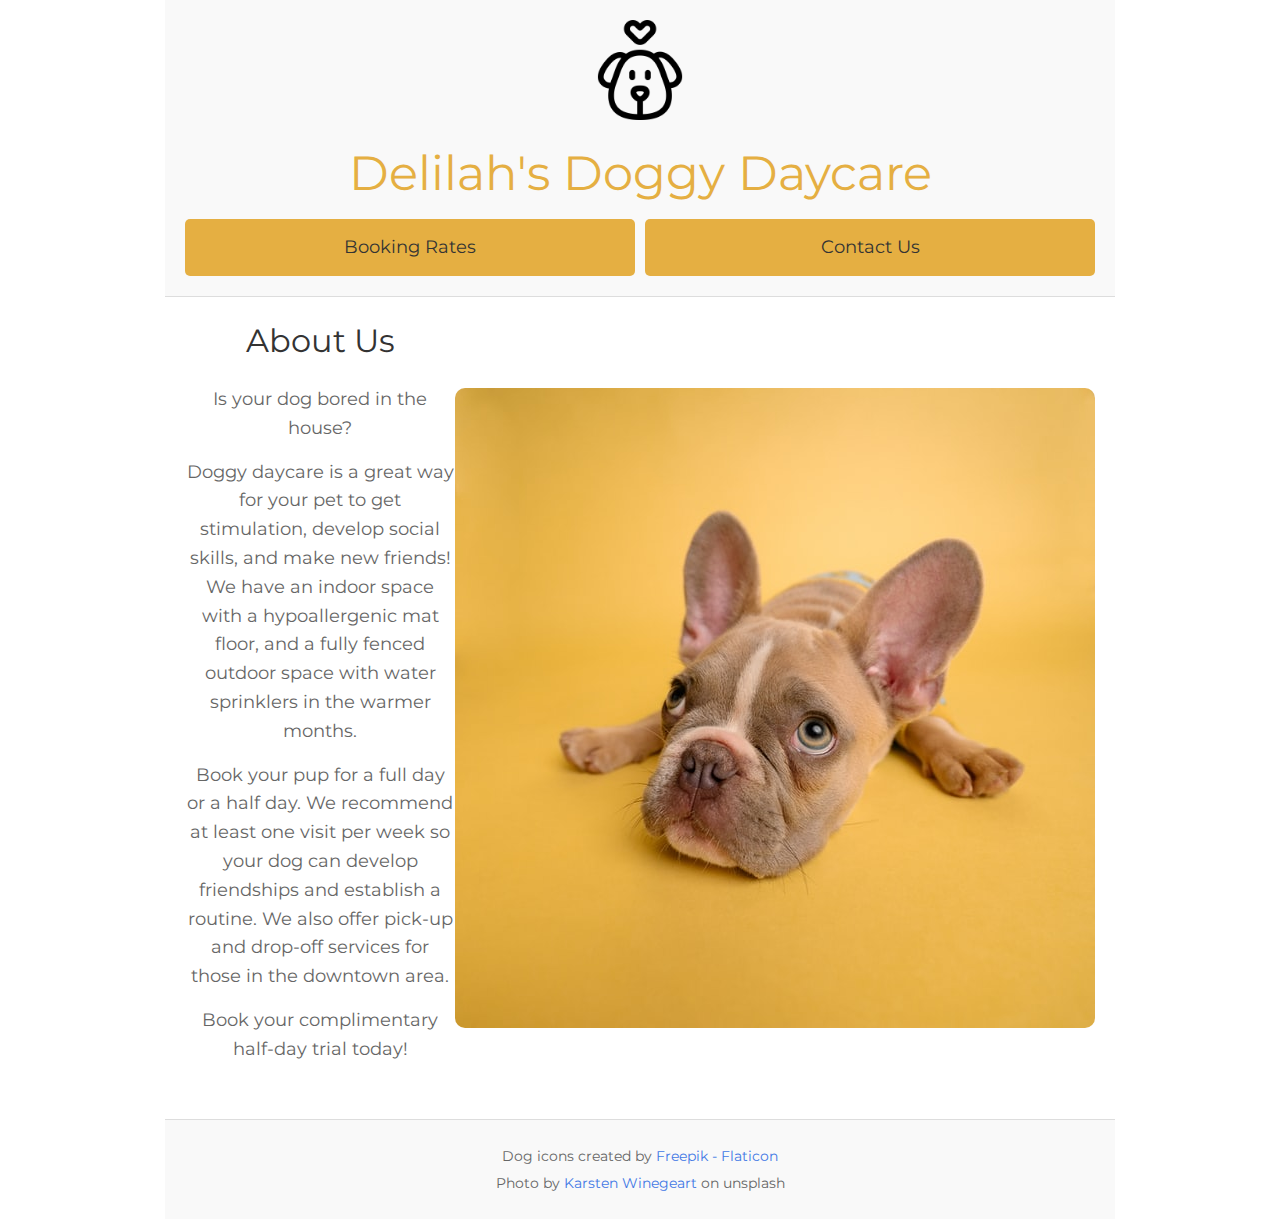
<file: index.html>
<!DOCTYPE html>
<html lang="en">

<head>
    <meta charset="UTF-8">
    <meta http-equiv="X-UA-Compatible" content="IE=edge">
    <meta name="viewport" content="width=device-width, initial-scale=1.0">
    <title>Delilah's Doggy Daycare - Home</title>
    <!-- style sheets -->
    <link rel="stylesheet" href="styles/reset.css">
    <link rel="stylesheet" href="styles/styles.css">
    <!-- fonts -->
    <link rel="preconnect" href="https://fonts.googleapis.com">
    <link rel="preconnect" href="https://fonts.gstatic.com" crossorigin>
    <link href="https://fonts.googleapis.com/css2?family=Montserrat:wght@200;400;600&display=swap" rel="stylesheet">
</head>

<body>
    <header>
        <a href="index.html">
            <img src="images/dog.png" alt="outline of a dog's face with heart above it">
        </a>
        <h1>Delilah's Doggy Daycare</h1>
        <div class="nav-buttons">
            <a href="pages/booking.html">Booking Rates</a>
            <a href="pages/contact.html">Contact Us</a>
        </div>
    </header>
    <main class="index">
        <div class="flex">
            <section class="about-us">
                <h2>About Us</h2>
                <p>Is your dog bored in the house?</p>
                <p>Doggy daycare is a great way for your pet to get stimulation, develop social skills, and make new
                    friends! We have an indoor space with a hypoallergenic mat floor, and a fully fenced outdoor space
                    with water sprinklers in the warmer months.</p>
                <p>Book your pup for a full day or a half day. We recommend at least one visit per week so your dog can
                    develop friendships and establish a routine. We also offer pick-up and drop-off services for those
                    in the downtown area.</p>
                <p>Book your complimentary half-day trial today!</p>
            </section>
            <img src="images/dog-yellow-background.jpg" alt="french bulldog puppy with large ears looking sad on mustard yellow background">
        </div>
    </main>
    <footer>
        <p>Dog icons created by <a href="https://www.flaticon.com/free-icons/dog" title="dog icons">Freepik -
                Flaticon</a></p>
        <p>Photo by <a href="https://unsplash.com/photos/NE0XGVKTmcA">Karsten Winegeart</a> on unsplash</p>
    </footer>
</body>

</html>
</file>
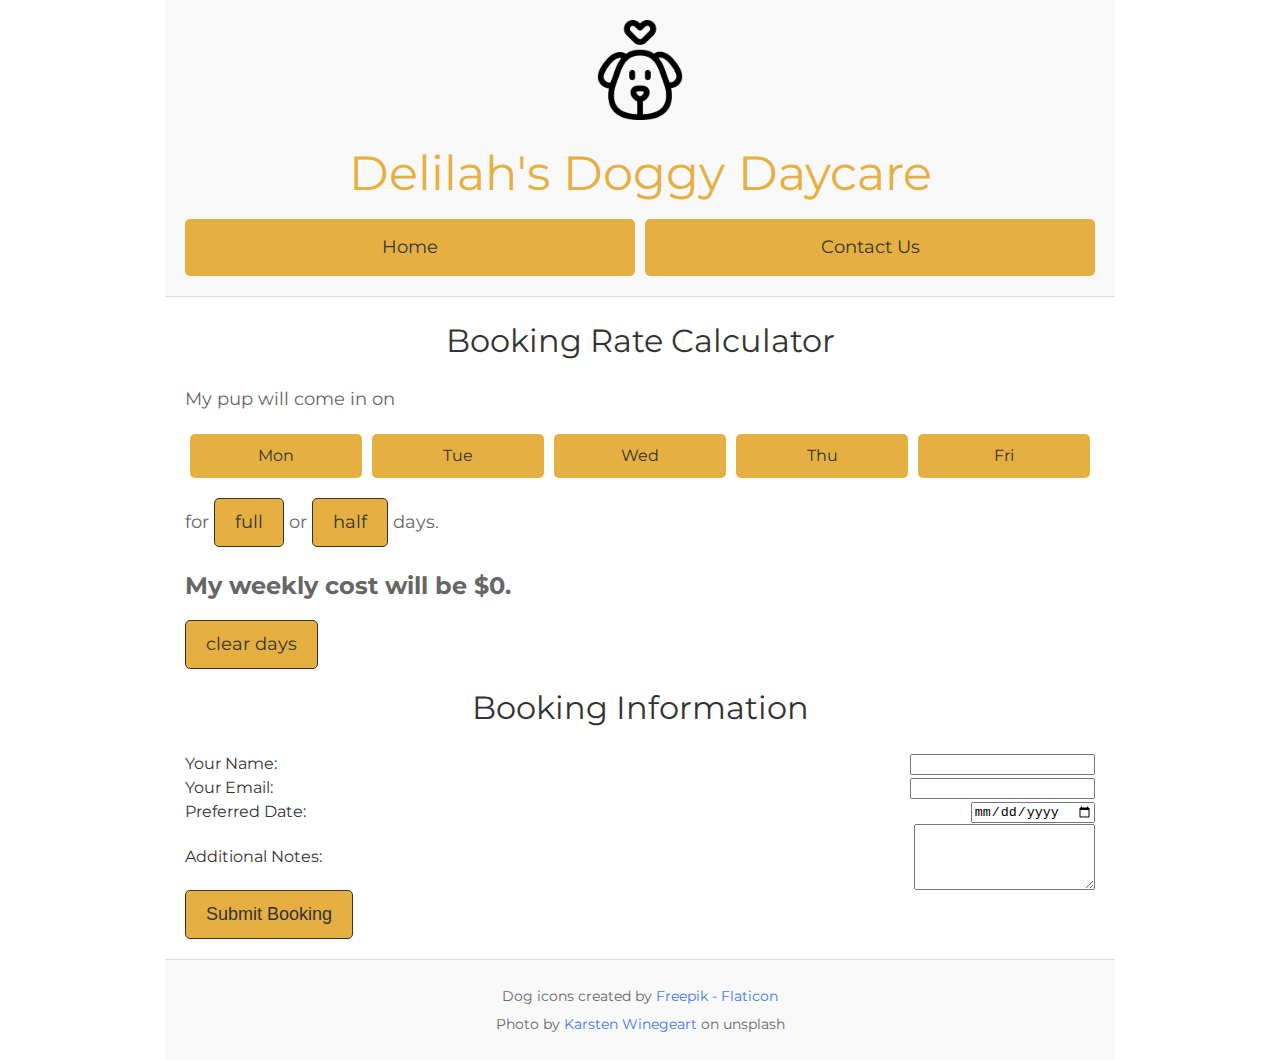
<file: pages/booking.html>
<!DOCTYPE html>
<html lang="en">

<head>
    <meta charset="UTF-8">
    <meta http-equiv="X-UA-Compatible" content="IE=edge">
    <meta name="viewport" content="width=device-width, initial-scale=1.0">
    <title>Delilah's Doggy Daycare - Booking Rates</title>
    <!-- style sheets -->
    <link rel="stylesheet" href="../styles/reset.css">
    <link rel="stylesheet" href="../styles/styles.css">
    <!-- fonts -->
    <link rel="preconnect" href="https://fonts.googleapis.com">
    <link rel="preconnect" href="https://fonts.gstatic.com" crossorigin>
    <link href="https://fonts.googleapis.com/css2?family=Montserrat:wght@200;400;600&display=swap" rel="stylesheet">
</head>

<body>
    <header>
        <a href="../index.html">
            <img src="../images/dog.png" alt="outline of a dog's face with heart above it">
        </a>
        <h1>Delilah's Doggy Daycare</h1>
        <div class="nav-buttons">
            <a href="../index.html">Home</a>
            <a href="contact.html">Contact Us</a>
        </div>
    </header>
    <main class="booking-page">
        <h2>Booking Rate Calculator</h2>
        <p>My pup will come in on</p>
        <ul class="flex day-selector">
            <li class="blue-hover" id="monday">Mon</li>
            <li class="blue-hover" id="tuesday">Tue</li>
            <li class="blue-hover" id="wednesday">Wed</li>
            <li class="blue-hover" id="thursday">Thu</li>
            <li class="blue-hover" id="friday">Fri</li>
        </ul>
        <p>for <span class="clicked small-button blue-hover" id="full">full</span> or <span class="small-button blue-hover" id="half">half</span> days.</p>
        <p class="top-margin large-text">My weekly cost will be $<span id="calculated-cost">0</span>.</p>
        <p class="fake-button blue-hover" id="clear-button">clear days</p>

        <!-- Booking Form Section -->
        <h2>Booking Information</h2>
        <form class="booking-form">
            <div class="flex">
                <label for="name">Your Name:</label>
                <input type="text" id="name" name="name" required>
            </div>
            <div class="flex">
                <label for="email">Your Email:</label>
                <input type="email" id="email" name="email" required>
            </div>
            <div class="flex">
                <label for="date">Preferred Date:</label>
                <input type="date" id="date" name="date" required>
            </div>
            <div class="flex">
                <label for="notes">Additional Notes:</label>
                <textarea id="notes" name="notes" rows="4"></textarea>
            </div>
            <button type="submit" class="fake-button blue-hover">Submit Booking</button>
        </form>
    </main>
    <footer>
        <p>Dog icons created by <a href="https://www.flaticon.com/free-icons/dog" title="dog icons">Freepik -
                Flaticon</a></p>
        <p>Photo by <a href="https://unsplash.com/photos/NE0XGVKTmcA">Karsten Winegeart</a> on unsplash</p>
    </footer>
    <script src="../scripts/booking.js"></script>
</body>

</html>
</file>
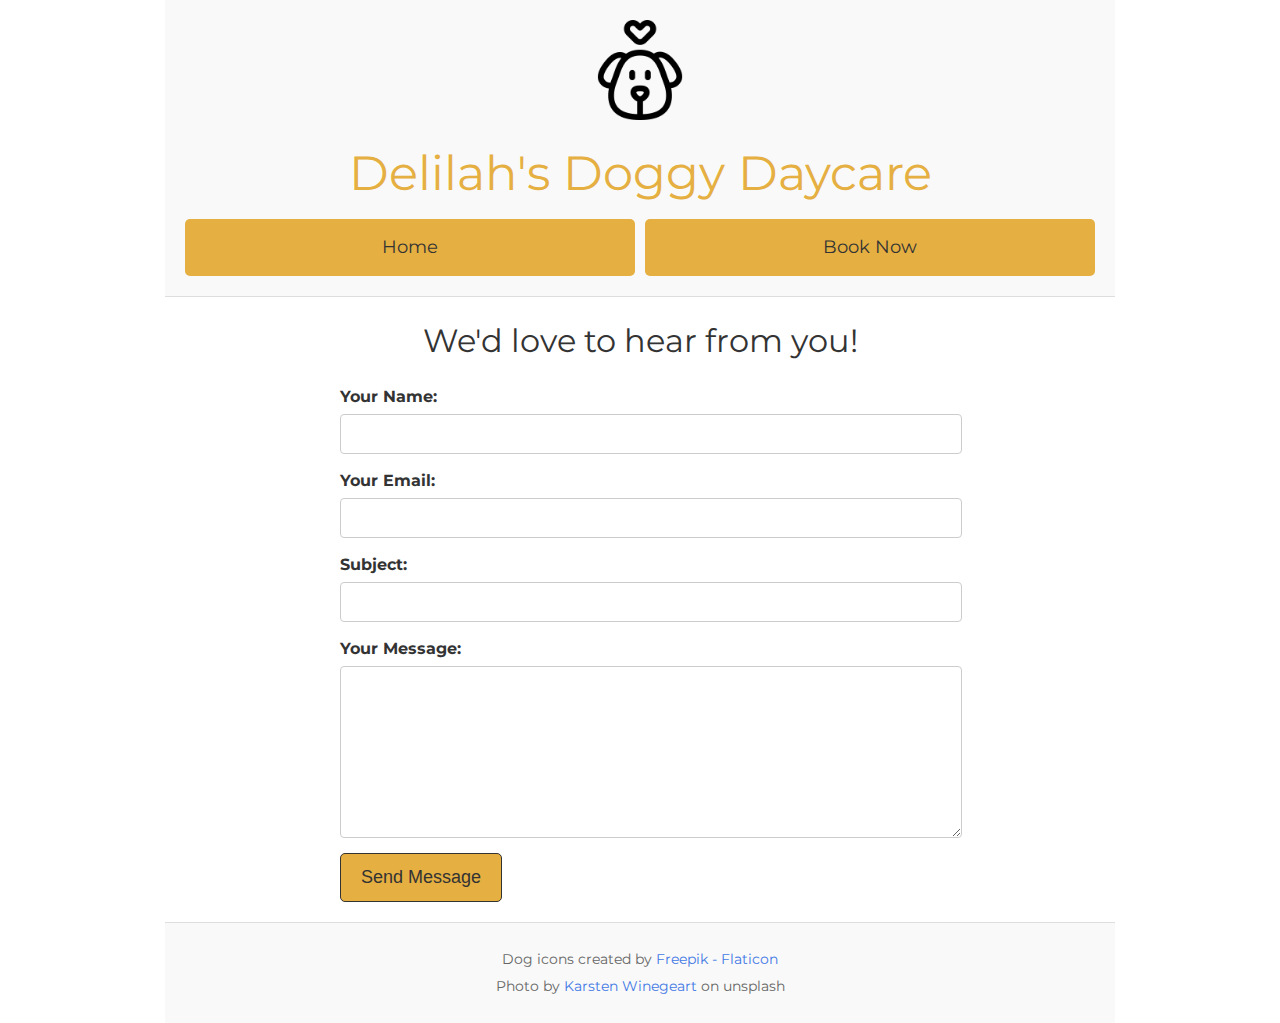
<file: pages/contact.html>
<!DOCTYPE html>
<html lang="en">

<head>
    <meta charset="UTF-8">
    <meta http-equiv="X-UA-Compatible" content="IE=edge">
    <meta name="viewport" content="width=device-width, initial-scale=1.0">
    <title>Delilah's Doggy Daycare - Contact Us</title>
    <!-- style sheets -->
    <link rel="stylesheet" href="../styles/reset.css">
    <link rel="stylesheet" href="../styles/styles.css">
    <!-- fonts -->
    <link rel="preconnect" href="https://fonts.googleapis.com">
    <link rel="preconnect" href="https://fonts.gstatic.com" crossorigin>
    <link href="https://fonts.googleapis.com/css2?family=Montserrat:wght@200;400;600&display=swap" rel="stylesheet">
</head>

<body>
    <header>
        <a href="../index.html">
            <img src="../images/dog.png" alt="outline of a dog's face with heart above it">
        </a>
        <h1>Delilah's Doggy Daycare</h1>
        <div class="nav-buttons">
            <a href="../index.html">Home</a>
            <a href="booking.html">Book Now</a>
        </div>
    </header>
    <main class="contact" id="contact-page">
        <h2>We'd love to hear from you!</h2>
        <!-- Contact Form Section -->
        <form class="contact-form">
            <div class="flex">
                <label for="name">Your Name:</label>
                <input type="text" id="name" name="name" required>
            </div>
            <div class="flex">
                <label for="email">Your Email:</label>
                <input type="email" id="email" name="email" required>
            </div>
            <div class="flex">
                <label for="subject">Subject:</label>
                <input type="text" id="subject" name="subject" required>
            </div>
            <div class="flex">
                <label for="message">Your Message:</label>
                <textarea id="message" name="message" rows="5" required></textarea>
            </div>
            <button type="submit" class="fake-button blue-hover">Send Message</button>
        </form>
    </main>
    <footer>
        <p>Dog icons created by <a href="https://www.flaticon.com/free-icons/dog" title="dog icons">Freepik -
                Flaticon</a></p>
        <p>Photo by <a href="https://unsplash.com/photos/NE0XGVKTmcA">Karsten Winegeart</a> on unsplash</p>
    </footer>
    <script src="../scripts/contact.js"></script>
</body>

</html>
</file>
<file: styles/styles.css>
/************* Site Defaults *************/
body {
    width: 950px;
    margin: 0 auto;
    font-family: 'Montserrat', sans-serif;
    line-height: 1.5;
    background-color: #fff;
    color: #333;
}

/* Flexbox setup */
.flex {
    display: flex;
    justify-content: space-between;
    align-items: center;
}

/************* Typography *************/
h1, h2, h3, h4, h5, h6 {
    margin: 0;
}

h1 {
    font-size: 48px;
    color: #E5AF42;
    text-align: center;
    margin-bottom: 10px;
}

h2 {
    font-size: 32px;
    color: #333;
    text-align: center;
    margin-bottom: 20px;
}

p {
    font-size: 18px;
    color: #666;
    margin-bottom: 15px;
    line-height: 1.6;
}

/************* Links *************/
a {
    color: #4278e5;
    text-decoration: none;
}

a:hover {
    text-decoration: underline;
}

/************* Buttons *************/
button, .fake-button, .small-button {
    background-color: #E5AF42;
    border: 1px solid #333;
    padding: 10px 20px;
    font-size: 18px;
    color: #333;
    text-align: center;
    cursor: pointer;
    border-radius: 5px;
    text-decoration: none;
    transition: background-color 0.3s, color 0.3s;
}

.fake-button, .small-button {
    display: inline-block;
    line-height: 1.5;
}

button:hover, .fake-button:hover, .small-button:hover, .blue-hover:hover {
    background-color: #4278e5;
    color: #fff;
    text-decoration: underline;
}

/************* Navigation Buttons *************/
.nav-buttons {
    display: flex;
    justify-content: space-between;
    align-items: center;
    margin-top: 10px;
    width: 100%;
}

.nav-buttons a {
    background-color: #E5AF42;
    color: #333;
    padding: 15px 20px;
    margin: 0 5px;
    border-radius: 5px;
    font-size: 18px;
    flex: 1;
    text-align: center;
    transition: background-color 0.3s, color 0.3s;
}

.nav-buttons a:first-child {
    margin-left: 0;
}

.nav-buttons a:last-child {
    margin-right: 0;
}

.nav-buttons a:hover {
    background-color: #4278e5;
    color: #fff;
}

/************* Header *************/
header {
    background-color: #f9f9f9;
    padding: 20px;
    text-align: center;
    border-bottom: 1px solid #ddd;
}

header img {
    width: 100px;
    height: 100px;
    margin-bottom: 10px;
}

/************* Main Content *************/
main {
    padding: 20px;
}

/* About Us Section */
.about-us {
    max-width: 600px;
    margin: 0 auto 20px auto;
    text-align: center;
}

/* Image Styling */
main img {
    max-width: 100%;
    height: auto;
    border-radius: 10px;
    margin: 20px 0;
}

/************* Booking Page Specific Styles *************/
.booking-page .day-selector {
    list-style-type: none;
    padding: 0;
    margin: 20px 0;
    display: flex;
    justify-content: space-between;
}

.booking-page .day-selector li {
    background-color: #E5AF42;
    color: #333;
    padding: 10px 15px;
    margin: 0 5px;
    border-radius: 5px;
    cursor: pointer;
    flex: 1;
    text-align: center;
    transition: background-color 0.3s, color 0.3s;
}

.booking-page .day-selector li:hover,
.booking-page .day-selector li.selected {
    background-color: #4278e5;
    color: #fff;
}

.booking-page .large-text {
    font-size: 24px;
    font-weight: bold;
    margin-top: 20px;
}

/************* Contact Page Specific Styles *************/
.contact form {
    max-width: 600px;
    margin: 0 auto;
}

.contact .flex {
    flex-direction: column;
    align-items: flex-start;
    margin-bottom: 15px;
}

.contact label {
    margin-bottom: 5px;
    font-weight: bold;
}

.contact input[type="text"],
.contact input[type="email"],
.contact textarea {
    width: 100%;
    padding: 10px;
    border: 1px solid #ccc;
    border-radius: 4px;
    font-size: 16px;
    color: #333;
}

.contact input[type="text"]:focus,
.contact input[type="email"]:focus,
.contact textarea:focus {
    border-color: #4278e5;
    outline: none;
}

.contact textarea {
    resize: vertical;
    height: 150px;
}

/************* Footer *************/
footer {
    background-color: #f9f9f9;
    padding: 20px;
    text-align: center;
    border-top: 1px solid #ddd;
}

footer p {
    margin: 5px 0;
    font-size: 14px;
    color: #666;
}

footer a {
    color: #4278e5;
}

footer a:hover {
    text-decoration: underline;
}
</file>
